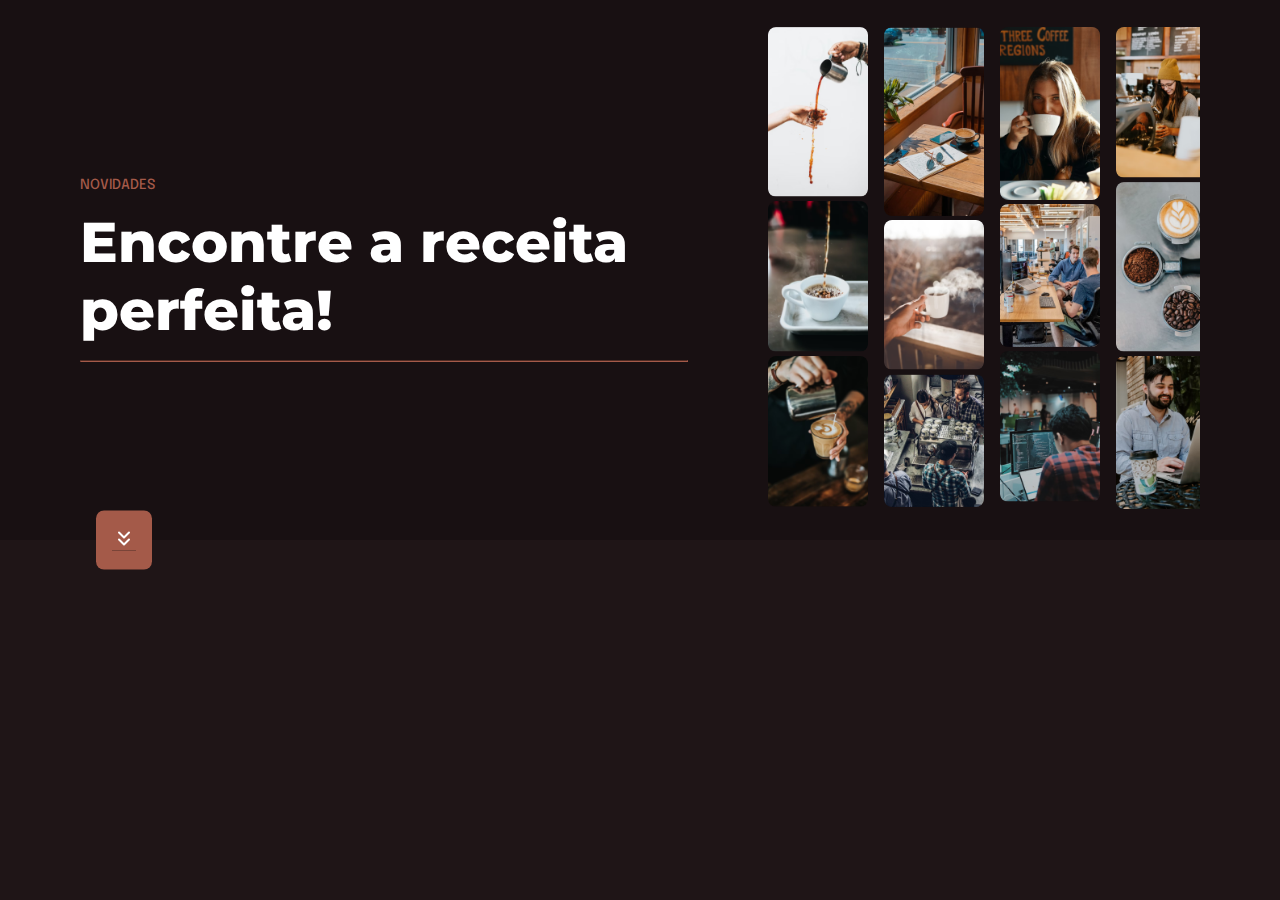
<file: main.html>
<!DOCTYPE html>
<html lang="pt-br">
<head>
    <meta charset="UTF-8">
    <meta name="viewport" content="width=device-width, initial-scale=1.0">
    <meta name="description" content="Explore dezenas de variações da bebida favorita entre os devs ao redor do mundo!">
    
    <!-- Inserindo favicon -->
    <link rel="shortcut icon" href="assets/favicon.jpg" type="image/x-icon">

    <!-- Link para CSS -->
     <link rel="stylesheet" href="main.css">

    <title>BalleCoffe</title>
</head>
<body>
    <!-- __________________________________________________________________________________________________________________ -->
     <!-- Sessão principal (Main) -->
    <main>
        <div class="container">
            <section class="info">
                <!-- Destaque -->
                <header class="content">
                    <span class="news marrom">Novidades</span>
                    <h1>Encontre a receita perfeita!</h1>
                    <hr>
                </header>

                <!-- Galeria de imagens -->
                 <div class="imagens">
                    <figure>
                        <img src="./assets/imagem-1.png" alt="">
                    </figure>
                    <figure>
                        <img src="./assets/imagem-2.png" alt="">
                    </figure>
                    <figure>
                        <img src="./assets/imagem-3.png" alt="">
                    </figure>
                    <figure>
                        <img src="./assets/imagem-04.png" alt="">
                    </figure>
                    <figure>
                        <img src="./assets/imagem-5.png" alt="">
                    </figure>
                    <figure>
                        <img src="./assets/imagem-6.png" alt="">
                    </figure>
                    <figure>
                        <img src="./assets/imagem-7.png" alt="">
                    </figure>
                    <figure>
                        <img src="./assets/imagem-8.png" alt="">
                    </figure>
                    <figure>
                        <img src="./assets/imagem-9.png" alt="">
                    </figure>
                    <figure>
                        <img src="./assets/imagem-10.png" alt="">
                    </figure>
                    <figure>
                        <img src="./assets/imagem-11.png" alt="">
                    </figure>
                    <figure>
                        <img src="./assets/imagem-12.png" alt="">
                    </figure>
                 </div>
            </section>
        </div>

        <!-- Botão -->
         <section class="button">
            <button type="button">
                <a href="#receitas"><img src="./assets/button.svg" alt=""></a>
            </button>
         </section>

     </main>
      <!-- _________________________________________________________________ -->
          <!-- Footer (Rodapé) -->
           <script src="efeitos.js"></script>
</body>
</html>
</file>
<file: main.css>
/* Importação das Fonts Google Fonts) */
@import url('https://fonts.googleapis.com/css2?family=Epilogue:wght@500&family=Inter:wght@600&family=Montserrat:wght@800&family=Teko:wght@600&display=swap');

/* Estilos gerais (Todo o projeto) */

*{
    margin: 0px;
    padding: 0px;
    box-sizing: border-box; /* Define o modelo de caixa para incluir padding e borda no tamanho total do elemento */
}

body {
    background: #1F1517;
    color: #FFF;
}

html {
    font-family: Inter, sans-serif;
    font-weight: 500;
}

a {
    text-decoration: none; /* Remove a decoração do texto, como o sublinhado do elemento */
}

ul {
    list-style-type: none; /* Remove os marcadores de lista (bolinhas) de um elemento lista*/
}

/* ___________________________________________________________________________________________ */
/* Seção principal (Main) */
main{
    display: flex; /* Define o elemento como um container flexível */
    flex-direction: column; /* Estabelece a direção dos elementos filhos par4a uma disposição em coluna*/
}

.container {
    background: #181012;
    transform: translateX(100%); 
    opacity: 0;

    /* Adiciona transição para suavizar a animação  */
    transition: transform 1s ease, opacity 1s ease;
}

/* Animação para entrada da direita para a esquerda  */
.container.slide-from-right {
    transform: translateX(0);
    opacity: 1;
}

.info {
    max-width: 1120px; /* Define a largura máxima do elemento com 1120px */
    height: 60vh; /* define a altura do elemento como 60% da altura da janela */
    display: flex; /* Define o elemento como um container flexível */
    flex-direction: row; /* Estabelece a direção dos elementos */
    justify-content: space-between; /* Distribui os elementos filho uniformemente ao longo do eixo principal */
    gap: 6rem; /* Define o espaçamento entre os elementos filho como 6 vezes o tamanho da unidade rem*/
    align-items: center; /* Alinha os elementos filhos verticalmente no centro */
    padding: 0rem, 2rem; /* Define o preenchimento (pading) de 0 na direção */
    margin: auto; /* Centraliza o elemento horizontalmente */
    overflow: clip; /* Apara o conteúdo que ultrapassa o container */
}

/* Destaque */

.content {
    display: flex;
    flex-direction: column;
    gap: 1rem;
}

.news {
    font-family: 'Epilogue' , 'sans-serif';
    font-size: 14px;
    font-weight: 500;
    text-transform: uppercase;
}

/* Usado na palabvra (novidades) no main */
.marrom {
    color: #a45a49;
}

h1 {
    font-family: 'Montserrat' , 'sans-serif';
    font-size: 56px;
    font-weight: 800;
    color: #FFF;
}

/* Linha marrom abaixo do título principal ( Encontre a receita...) */
hr {
    border-color: #a45a49;
}

/* Texto abaixo do título principal {Explore dezenas...) */
.subtitle {
    color: #c7bab3; 
   font-family: 'Inter' , 'sans-serif';
    font-size: 1.3rem;
    font-weight: 400;
    padding-bottom: 20px;
}

/* Galeria de fotos (Mosaico) */
.imagens {
    max-width: 45%; /* Define a largura máxima do elemento como 45% do espaço disponível */
    column-count: 4; /* Divide o conteúdo do elemento em 4 colunas */
    column-gap: 1rem; /*  Define o espaçamento entre as colunas como 1 unidade rem*/
    margin: -1rem; /* Aplica uma margem negativa de 1 unidade rem em todas as direções (topo, direita, baixo, esquerda) */
}

.imagens > figure > img {
    width: 100px;
    border-radius: 0.5rem;
}
/* ___________________________________ */
/* Botão */
.button {
    width: 100%;
    max-width: 1120px;
    padding: 1rem;
    margin: auto;
    transform: translateY(-50%); /* Move o elemento 50% do seu próprio tamanho para cima ao longo do eixo Y */
}
button {
    border: none;
    padding: 1rem;
    border-radius: 0.5rem;
    background: #a45a49;
    transition: background-color 0.3s ease; /* Adiciona uma transição suave para a mudança de cor  */
}

button:hover {
    background: #783f37; /* Nova cor de fundo quando o cursor passa por cima*/
}

/* Responsividade telas menores que 768px */
@media screen and (max-width: 768px) {
    /* Galeria de fotos */
    .container {
        padding-top: 30px;
        padding-bottom: 30px;
    }

    .imagens {
        column-count: 1;
        column-gap: 0.5rem;
    }

    .receitas {
        padding-top: 0px;
    }

    .button {
        padding-bottom: 0px;
    }
}
</file>
